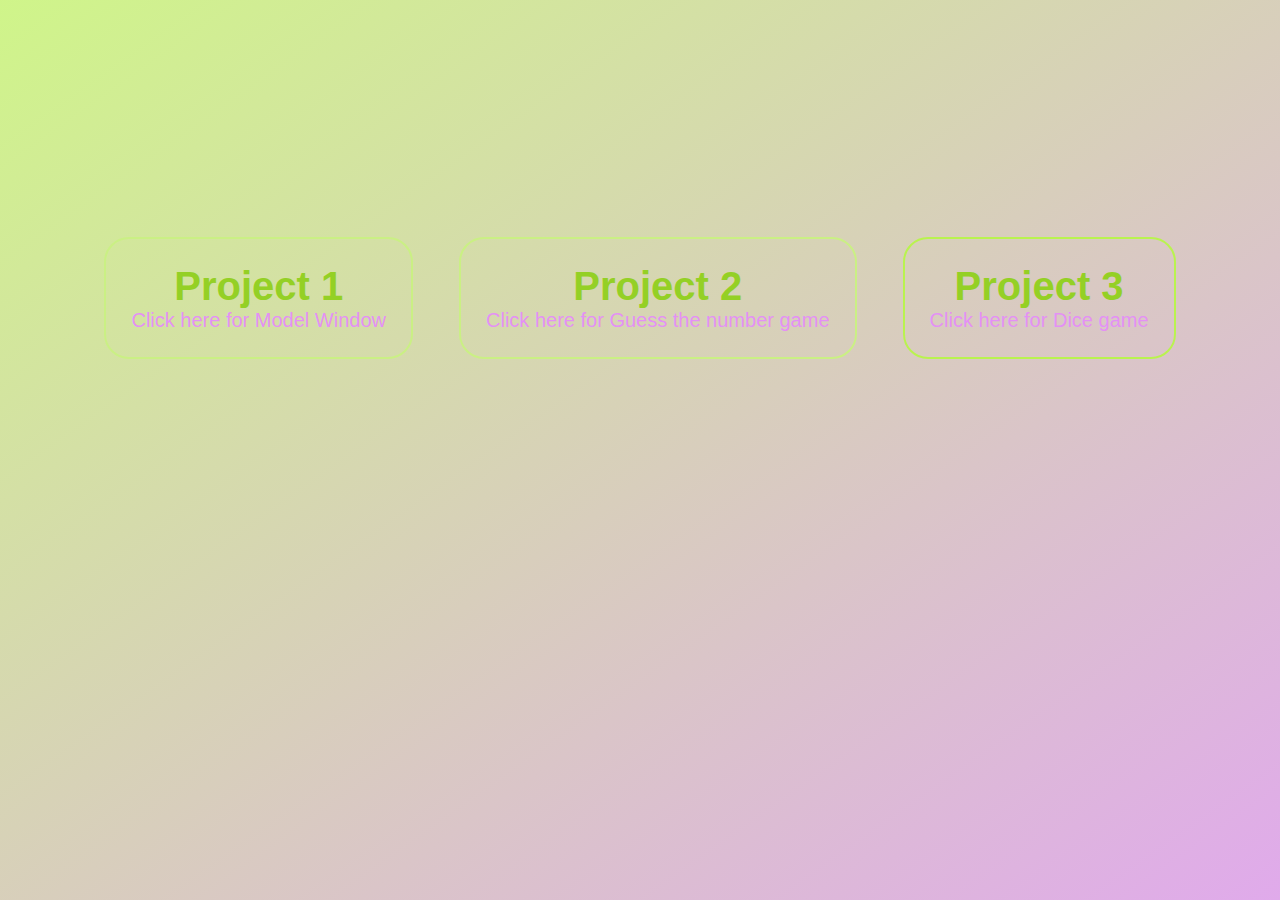
<file: public/index.html>
<!DOCTYPE html>
<html lang="en">
  <head>
    <meta charset="UTF-8" />
    <meta name="viewport" content="width=device-width,initial-scale=1.0" />
    <meta http-equiv="X-UA-Compatible" content="ie=edge" />
    <link rel="stylesheet" href="style.css" />
  </head>
  <body>
    <main>
      <section class="proj1">
        <h1>Project 1</h1>

        <a href="./Model Window/index.html"
          >Click here for Model Window</a
        >
      </section>
      <section class="proj2">
        <h1>Project 2</h1>
        <a href="./guessthenumber/index.html"
          >Click here for Guess the number game</a
        >
      </section>
      <section class="proj3">
        <h1>Project 3</h1>
        <a href="./pig-game/index.html"
          >Click here for Dice game</a
        >
      </section>
    </main>
  </body>
</html>
</file>
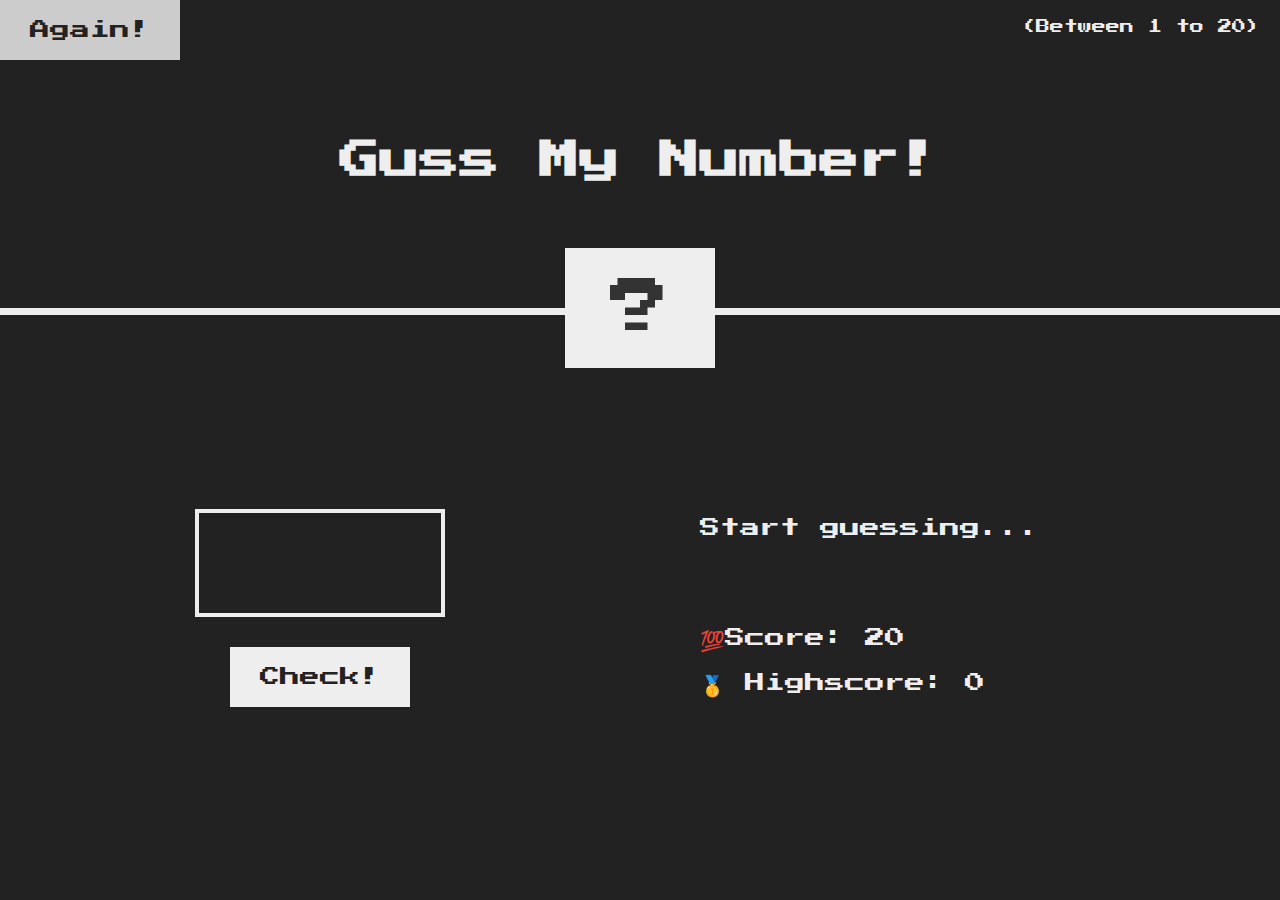
<file: public/guessthenumber/index.html>
<!DOCTYPE html>
<html lang="en">
  <head>
    <meta charset="UTF-8" />
    <meta name="viewport" content="width=device-width,initial-scale=1.0" />
    <meta http-equiv="X-UA-Compatible" content="ie=edge" />
    <link rel="stylesheet" href="style.css" />
    <title>Guss My Number</title>
  </head>
  <body>
    <header>
      <h1>Guss My Number!</h1>
      <p class="between">(Between 1 to 20)</p>
      <button class="btn again">Again!</button>
      <div class="number">?</div>
    </header>
    <main>
      <section class="left">
        <input type="number" class="guess" />
        <button class="btn check">Check!</button>
      </section>
      <section class="right">
        <p class="message">Start guessing...</p>
        <p class="label-score">💯Score: <span class="score"> 20</span></p>
        <p class="label-hignscore">
          🥇 Highscore: <span class="highscore">0</span>
        </p>
      </section>
    </main>
    <script src="script.js"></script>
  </body>
</html>
</file>
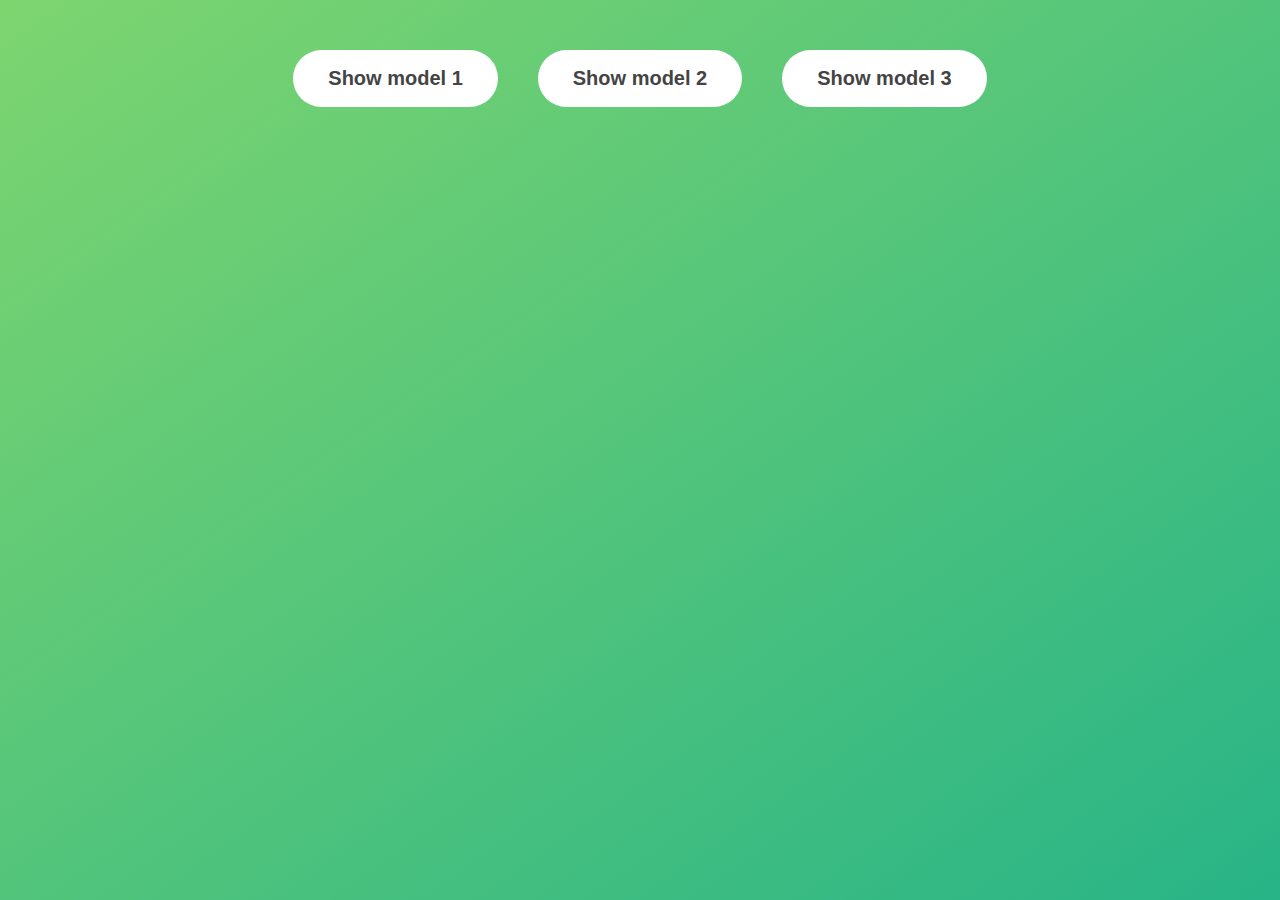
<file: public/Model Window/index.html>
<!DOCTYPE html>
<html lang="en">
  <head>
    <meta charset="UTF-8" />
    <meta name="viewport" content="width=device-width, initial-scale=1.0" />
    <meta http-equiv="X-UA-compatible" content="ie=edge" />
    <link rel="stylesheet" href="style.css" />
    <title>Model window</title>
  </head>
  <body>
    <button class="show-model">Show model 1</button>
    <button class="show-model">Show model 2</button>
    <button class="show-model">Show model 3</button>

    <div class="model hidden">
      <button class="close-model">&times;</button>
      <h1>I am a model window 1</h1>
      <p>
        Lorem ipsum, dolor sit amet consectetur adipisicing elit. Voluptatibus
        quos a quas ducimus, magnam officia aperiam minus assumenda atque magni
        pariatur autem illum natus. Iusto temporibus rem incidunt assumenda
        architecto?Lorem ipsum dolor sit amet consectetur adipisicing elit. Quas
        magnam consequatur dicta explicabo eligendi rerum consectetur
        praesentium placeat ab fugiat, voluptas voluptatem voluptate repudiandae
        eius vel unde quae vitae dolorum?Lorem, ipsum dolor sit amet consectetur
        adipisicing elit. Harum ea dignissimos quo optio laboriosam praesentium
        quos ad ipsum cupiditate, omnis nesciunt beatae. Magni inventore
        architecto cupiditate corrupti nihil deserunt sunt!
      </p>
    </div>
    <div class="overlay hidden"></div>
    <script src="script.js"></script>
  </body>
</html>
</file>
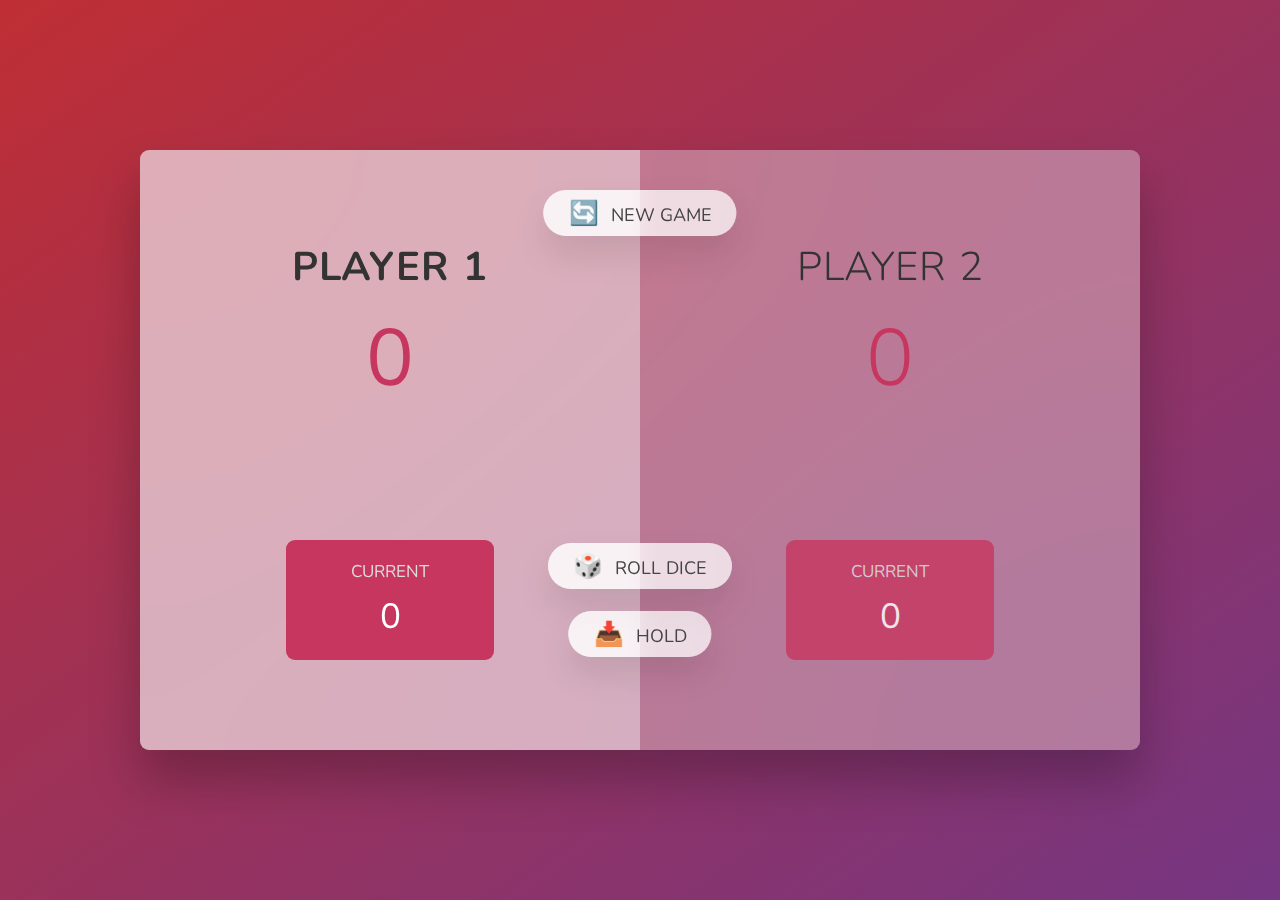
<file: public/pig-game/index.html>
<!DOCTYPE html>
<html lang="en">
  <head>
    <meta charset="UTF-8" />
    <meta name="viewport" content="width=device-width, initial-scale=1.0" />
    <meta http-equiv="X-UA-Compatible" content="ie=edge" />
    <link rel="stylesheet" href="style.css" />
    <title>Pig Game</title>
  </head>
  <body>
    <main>
      <section class="player player--0 player--active">
        <h2 class="name" id="name--0">Player 1</h2>
        <p class="score" id="score--0">43</p>
        <div class="current">
          <p class="current-label">Current</p>
          <p class="current-score" id="current--0">0</p>
        </div>
      </section>
      <section class="player player--1">
        <h2 class="name" id="name--1">Player 2</h2>
        <p class="score" id="score--1">24</p>
        <div class="current">
          <p class="current-label">Current</p>
          <p class="current-score" id="current--1">0</p>
        </div>
      </section>

      <img src="dice-5.png" alt="Playing dice" class="dice" />
      <button class="btn btn--new">🔄 New game</button>
      <button class="btn btn--roll">🎲 Roll dice</button>
      <button class="btn btn--hold">📥 Hold</button>
    </main>
    <script src="script.js"></script>
  </body>
</html>
</file>
<file: public/style.css>
* {
  margin: 0;
  padding: 0;
  box-sizing: inherit;
}
html {
  font-size: 62.5%;
  box-sizing: border-box;
}
body {
  font-family: "Gill Sans", "Gill Sans MT", Calibri, "Trebuchet MS", sans-serif;
  font-weight: 100;
  height: 100vh;
  color: rgb(207, 248, 234);
  background-image: linear-gradient(
    to top left,
    #e0aaeb 0%,
    hsl(81, 84%, 75%) 100%
  );
}
main {
  text-align: center;
  display: flex;
  align-items: center;
  justify-content: center;
  padding: 5%;
  font-size: 20px;
}
main h1 {
  font-size: 40px;
  color: hsl(81, 70%, 48%);
}
main a {
  text-decoration: none;
  color: #e490f5;
}
.proj1 {
  border-style: solid;
  border-color: hsl(81, 78%, 73%);
  border-radius: 25px;
  border-width: 2px;
  margin: 15% 2% 2% 2%;
  padding: 25px;
}
.proj2 {
  border-style: solid;
  border-color: hsl(81, 78%, 73%);
  border-radius: 25px;
  border-width: 2px;
  margin: 15% 2% 2% 2%;
  padding: 25px;
}
.proj3 {
  border-style: solid;
  border-radius: 25px;
  border-color: hsl(81, 87%, 63%);
  border-width: 2px;
  margin: 15% 2% 2% 2%;
  padding: 25px;
}
</file>
<file: public/guessthenumber/style.css>
@import url("https://fonts.googleapis.com/css?family=Press+Start+2P&display=swap");

* {
  margin: 0;
  padding: 0;
  box-sizing: inherit;
}
html {
  font-size: 62.5%;
  box-sizing: border-box;
}
body {
  font-family: "Press Start 2P", sans-serif;
  color: #eee;
  background-color: #222;
}
header {
  position: relative;
  height: 35vh;
  border-bottom: 7px solid #eee;
}
main {
  height: 65vh;
  color: #eee;
  display: flex;
  align-items: center;
  justify-content: space-around;
}
.left {
  width: 52rem;
  display: flex;
  flex-direction: column;
  align-items: center;
}
.right {
  width: 52rem;
  font-size: 2rem;
}
h1 {
  font-size: 4rem;
  text-align: center;
  position: absolute;
  width: 100%;
  top: 52%;
  left: 50%;
  transform: translate(-50%, -50%);
}
.number {
  background: #eee;
  color: #333;
  font-size: 6rem;
  width: 15rem;
  padding: 3rem 0rem;
  text-align: center;
  position: absolute;
  bottom: 0;
  left: 50%;
  transform: translate(-50%, 50%);
}
.between {
  font-size: 1.4rem;
  position: absolute;
  top: 2rem;
  right: 2rem;
}
.btn again {
  position: absolute;
  top: 2rem;
  left: 2rem;
}
.guess {
  background: none;
  border: 4px solid #eee;
  font-family: inherit;
  color: inherit;
  font-size: 5rem;
  padding: 2.5rem;
  width: 25rem;
  text-align: center;
  display: block;
  margin-bottom: 3rem;
}
.btn {
  border: none;
  background-color: #eee;
  color: #222;
  font-size: 2rem;
  font-family: inherit;
  padding: 2rem 3rem;
  cursor: pointer;
}
.btn:hover {
  background-color: #ccc;
}
.message {
  margin-bottom: 8rem;
  height: 3rem;
}
.label-score {
  margin-bottom: 2rem;
}
</file>
<file: public/Model Window/style.css>
* {
  margin: 0;
  padding: 0;
  box-sizing: inherit;
}
html {
  font-size: 62.5%;
  box-sizing: border-box;
}
body {
  font-family: sans-serif;
  color: #333;
  line-height: 1.5;
  height: 100vh;
  position: relative;
  display: flex;
  align-items: flex-start;
  justify-content: center;
  background: linear-gradient(to top left, #28b487, #7dd56f);
}
.show-model {
  font-size: 2rem;
  font-weight: 600;
  padding: 1.7rem 3.5rem;
  margin: 5rem 2rem;
  border: none;
  background-color: #fff;
  color: #444;
  border-radius: 10rem;
  cursor: pointer;
}
.close-model {
  position: absolute;
  top: 1.2rem;
  right: 2rem;
  font-size: 5rem;
  color: #333;
  cursor: pointer;
  border: none;
  background: none;
}
h1 {
  font-size: 2.5rem;
  margin-bottom: 2rem;
}
p {
  font-size: 1.8rem;
}
.hidden {
  display: none;
}

.model {
  position: absolute;
  top: 50%;
  left: 50%;
  transform: translate(-50%, -50%);
  width: 70%;

  background-color: white;
  padding: 6rem;
  border-radius: 5px;
  box-shadow: 0 3rem 5rem rgba(0, 0, 0, 0.3);
  z-index: 10;
}
.overlay {
  position: absolute;
  top: 0;
  left: 0;
  width: 100%;
  height: 100%;
  background-color: rgba(0, 0, 0, 0.6);
  backdrop-filter: blur(13px);
  z-index: 5;
}
</file>
<file: public/pig-game/style.css>
@import url("https://fonts.googleapis.com/css2?family=Nunito&display=swap");

* {
  margin: 0;
  padding: 0;
  box-sizing: inherit;
}

html {
  font-size: 62.5%;
  box-sizing: border-box;
}

body {
  font-family: "Nunito", sans-serif;
  font-weight: 400;
  height: 100vh;
  color: #333;
  background-image: linear-gradient(to top left, #753682 0%, #bf2e34 100%);
  display: flex;
  align-items: center;
  justify-content: center;
}

/* LAYOUT */
main {
  position: relative;
  width: 100rem;
  height: 60rem;
  background-color: rgba(255, 255, 255, 0.35);
  backdrop-filter: blur(200px);
  filter: blur();
  box-shadow: 0 3rem 5rem rgba(0, 0, 0, 0.25);
  border-radius: 9px;
  overflow: hidden;
  display: flex;
}

.player {
  flex: 50%;
  padding: 9rem;
  display: flex;
  flex-direction: column;
  align-items: center;
  transition: all 0.75s;
}

/* ELEMENTS */
.name {
  position: relative;
  font-size: 4rem;
  text-transform: uppercase;
  letter-spacing: 1px;
  word-spacing: 2px;
  font-weight: 300;
  margin-bottom: 1rem;
}

.score {
  font-size: 8rem;
  font-weight: 300;
  color: #c7365f;
  margin-bottom: auto;
}

.player--active {
  background-color: rgba(255, 255, 255, 0.4);
}
.player--active .name {
  font-weight: 700;
}
.player--active .score {
  font-weight: 400;
}

.player--active .current {
  opacity: 1;
}

.current {
  background-color: #c7365f;
  opacity: 0.8;
  border-radius: 9px;
  color: #fff;
  width: 65%;
  padding: 2rem;
  text-align: center;
  transition: all 0.75s;
}

.current-label {
  text-transform: uppercase;
  margin-bottom: 1rem;
  font-size: 1.7rem;
  color: #ddd;
}

.current-score {
  font-size: 3.5rem;
}

/* ABSOLUTE POSITIONED ELEMENTS */
.btn {
  position: absolute;
  left: 50%;
  transform: translateX(-50%);
  color: #444;
  background: none;
  border: none;
  font-family: inherit;
  font-size: 1.8rem;
  text-transform: uppercase;
  cursor: pointer;
  font-weight: 400;
  transition: all 0.2s;

  background-color: white;
  background-color: rgba(255, 255, 255, 0.6);
  backdrop-filter: blur(10px);

  padding: 0.7rem 2.5rem;
  border-radius: 50rem;
  box-shadow: 0 1.75rem 3.5rem rgba(0, 0, 0, 0.1);
}

.btn::first-letter {
  font-size: 2.4rem;
  display: inline-block;
  margin-right: 0.7rem;
}

.btn--new {
  top: 4rem;
}
.btn--roll {
  top: 39.3rem;
}
.btn--hold {
  top: 46.1rem;
}

.btn:active {
  transform: translate(-50%, 3px);
  box-shadow: 0 1rem 2rem rgba(0, 0, 0, 0.15);
}

.btn:focus {
  outline: none;
}

.dice {
  position: absolute;
  left: 50%;
  top: 16.5rem;
  transform: translateX(-50%);
  height: 10rem;
  box-shadow: 0 2rem 5rem rgba(0, 0, 0, 0.2);
}

.player--winner {
  background-color: #2f2f2f;
}

.player--winner .name {
  font-weight: 700;
  color: #c7365f;
}
.hidden {
  display: none;
}
</file>
